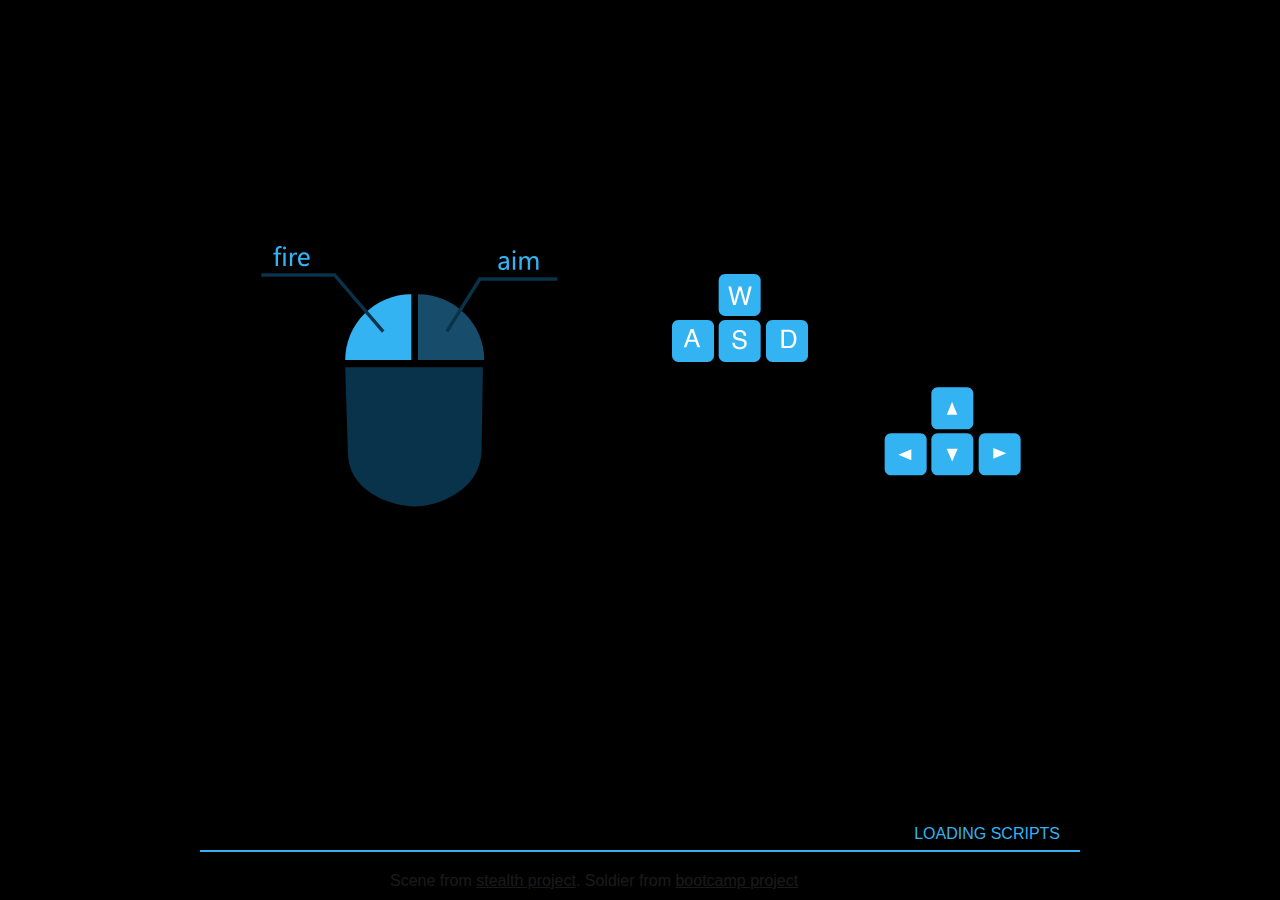
<file: index.html>
<html>
<head>
    <title>WebGL Bootcamp</title>
    <meta charset="utf-8">
    <link rel="stylesheet" href="css/main.css" />
    <script type="application/javascript" src="lib/require.js"></script>
</head>
<body style="margin:0px">
    <canvas id="main"></canvas>
    <div id="draw-info"></div>
    <div id="powered-by">
        <h2>QTEK</h2>
        <p>Powered by</p>
    </div>
    <div id="about">
        Scene from <a href="https://unity3d.com/learn/tutorials/projects/stealth" target="_blank"> stealth project</a>. Soldier from <a href="http://u3d.as/content/unity-technologies/bootcamp/28W" target="_blank">bootcamp project</a>
    </div>
    
    <div id="loading">
        <div id="loading-desc">
            LOADING SCRIPTS
        </div>
        <div id="progress">
            <div id="progress-percent"></div>
        </div>
    </div>

    <div id="loading-mask" class="mask">
        <img src="imgs/tip.svg" alt="" width="100%" height="100%">        
    </div>
    
    <script type="application/javascript">
        requirejs.config({
            'paths' : {
                'qtek' : "lib/qtek",
                'qtek-physics' : "lib/qtek-physics",
                "text" : "lib/text",
                'knockout' : 'lib/knockout'
            }
        });
        require([
            "js/app",
            'js/worlds/menu'
        ], function(app3D, bootcamp){
            app3D.init();
            app3D.loadWorld(bootcamp);
        });
    </script>
    </script>
</body>
</html>
</file>
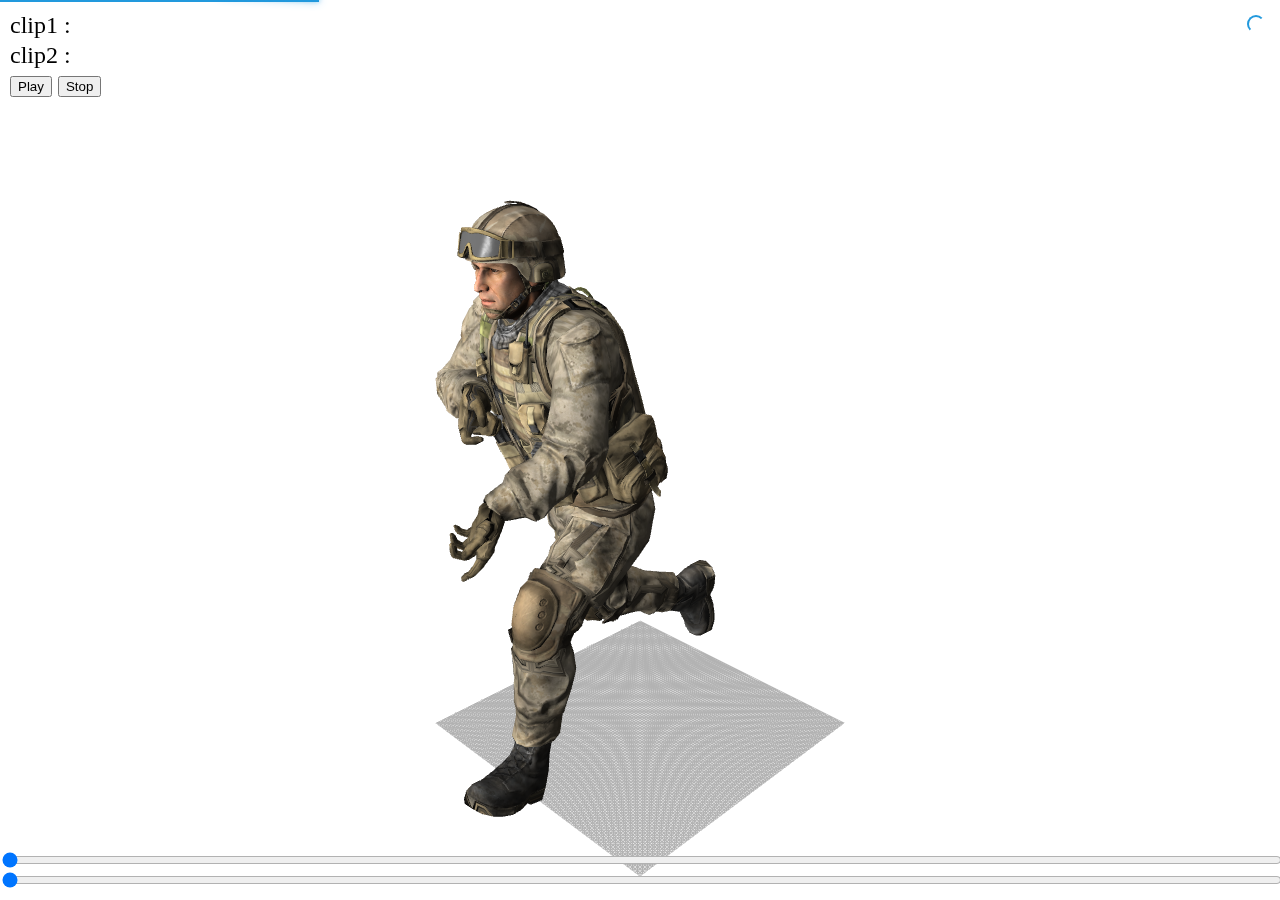
<file: blending.html>
<html>
<head>
    <title>BVH</title>
    <meta charset="utf-8">
    <link rel="stylesheet" href="css/pace.css" />
    <script type="application/javascript" src="lib/pace.js"></script>
    <script type="application/javascript" src="lib/qtek.js"></script>
    <style>
        #timeline {
            left: 0px;
            bottom: 10px;
            right: 0px;
            position:absolute;
        }
        #timeline input[type=range] {
            width : 100%;
        }
        #time {
            left : 10px;
            top : 10px;

            font-size:24px;
            position:absolute;
        }
        #time input {
            font-size: 24px;
            border: none;
        }
    </style>
</head>
<body style="margin:0px">
    <canvas id="Main"></canvas>
    <div id="time">
        clip1 : <input id="offset-1" type="number" /> <br />
        clip2 : <input id="offset-2" type="number" /> <br />

        <button id="play"> Play </button>
        <button id="stop"> Stop </button>
    </div>
    <div id="timeline">
        <input type="range" id="offset-slider-1" name="range" step = '1' />
        <input type="range" id="offset-slider-2" name="range" step = '1' />
    </div>
    <script type="text/javascript">
        var renderer = new qtek.Renderer({
            canvas : document.getElementById("Main"),
            devicePixelRatio : 1.0
        });
        renderer.resize(window.innerWidth, window.innerHeight);
        var animation = new qtek.animation.Animation();
        animation.start();
        var cubeMap = new qtek.texture.TextureCube({
            width : 512,
            height : 512,
            type : qtek.Texture.FLOAT
        });

        var scene;
        var soldierLoader = new qtek.loader.GLTF();
        var anim1Loader = new qtek.loader.GLTF();
        var anim2Loader = new qtek.loader.GLTF();
        soldierLoader.load("assets/soldier.json");
        anim1Loader.load("assets/animations/idle.json");
        anim2Loader.load("assets/animations/run/run.json");

        var task = new qtek.async.TaskGroup();
        task.all([soldierLoader, anim1Loader, anim2Loader])
        task.success(function(res) {
            var res0 = res[0]
            var clip1 = res[1].clip
            var clip2 = res[2].clip
            scene = res0.scene;
            for (var name in res0.materials) {
                var material = res0.materials[name];
                material.shader.define('fragment', 'DIFFUSEMAP_ALPHA_GLOSS');
                material.set('glossiness', 0.8);
            }

            initScene();

            var offsetSlider1 = document.getElementById('offset-slider-1');
            var offsetSlider2 = document.getElementById('offset-slider-2');
            offsetSlider1.max = clip1.life;
            offsetSlider2.max = clip2.life;
            offsetSlider1.min = offsetSlider2.min = 0;
            offsetSlider1.value = offsetSlider2.value = 0;

            clip1.setTime(0);
            clip2.setTime(0);

            var blendClip = new qtek.animation.Blend1DClip()
            var in1 = blendClip.addInput(0, clip1);
            var in2 = blendClip.addInput(1, clip2)
            blendClip.output = new qtek.animation.SkinningClip();
            for (var i = 0; i < clip1.jointClips.length; i++) {
                blendClip.output.addJointClip(new qtek.animation.SamplerClip({
                    name : clip1.jointClips[i].name
                }));
            }
            blendClip.position = 1;
            blendClip.setLoop(true);

            var skinnedMeshes = [];
            scene.traverse(function(mesh) {
                if (mesh.skeleton) {
                    skinnedMeshes.push(mesh);
                    mesh.skeleton.addClip(blendClip.output)
                }
            });

            offsetSlider1.addEventListener('change', function() {
                document.getElementById('offset-1').value = this.value;
                offset = parseInt(this.value);
                in1.offset = offset;
            });
            offsetSlider2.addEventListener('change', function() {
                document.getElementById('offset-2').value = this.value;
                offset = parseInt(this.value);
                in2.offset = offset;
            });

            document.getElementById('offset-1').addEventListener('change', function() {
                offset = parseInt(this.value);
                in1.offset = offset;
            })
            document.getElementById('offset-2').addEventListener('change', function() {
                offset = parseInt(this.value);
                in2.offset = offset;
            })

            animation.addClip(blendClip);
            document.getElementById('play').onclick = function() {
                animation.removeClipsAll();
                animation.addClip(blendClip);
            }
            document.getElementById('stop').onclick = function() {
                animation.removeClipsAll();
            }
        });

        function initScene() {
            var camera = new qtek.camera.Perspective({
                aspect : renderer.canvas.width/renderer.canvas.height,
                far : 50000
            });
            camera.position.set(200, 200, 200);
            camera.lookAt(new qtek.math.Vector3(0, 100, 0));
            camera.aspect = renderer.canvas.width / renderer.canvas.height;

            var control = new qtek.plugin.OrbitControl({
                target : camera,
                domElement : renderer.canvas
            });

            var plane = new qtek.Mesh({
                geometry : new qtek.geometry.Plane({
                    widthSegments : 100,
                    heightSegments : 100
                }),
                material : new qtek.Material({
                    shader : qtek.shader.library.get('buildin.wireframe'),
                    transparent : true
                }),
                culling : false
            });
            plane.material.set('color', [0.7, 0.7, 0.7]);
            plane.geometry.generateBarycentric();
            plane.rotation.rotateX(-Math.PI / 2);
            plane.scale.set(50, 50, 1);
            scene.add(plane);

            var light = new qtek.light.Directional({
                intensity : 1.0
            });
            light.lookAt(new qtek.math.Vector3(0, 0, 0));

            scene.add(light);
            scene.add(new qtek.light.Ambient({
                intensity : 0.8
            }));

            var meshNumber = 0;
            var materials = {};
            var vertexNumber = 0;
            var shaders = {};

            var skinnedMeshes = [];
            var skeletons = [];
            scene.traverse(function(node) {
                if (node.skeleton) {
                    skinnedMeshes.push(node);
                    skeletons.push(node.skeleton);
                    node.frustumCulling = false;
                }
            });

            animation.on('frame', function(dtime) {
                control.update();

                skinnedMeshes.forEach(function(mesh) {
                    if (mesh.skeleton.getClipNumber() > 0) {
                        mesh.skeleton.setPose(0);
                    }
                });

                renderer.render(scene, camera);
            });
        };
    </script>
</body>
</html>
</file>
<file: css/main.css>
@font-face{
    font-family: 'Vermin Vibes';
    src: url("./vermin_vibes.otf");
}
/*
 * http://www.fontspace.com/category/war
 */
@font-face{
    font-family: 'Scorched Earth';
    src: url("./kc.otf");
}

body {
    background: black;
    font-family: 'Helvetica', 'Arial';
}

a {
    font-family: 'Helvetica', 'Arial';
}

ul li{
    list-style: none;
}

#draw-info {
    margin:10px;
    left:0px;
    top:10px;
    position:absolute;

    color:white;
    text-shadow:0px 0px 3px black;

    font-family: "Arial";
}

#main {
    position: absolute;
    left : 0px;
    right: 0px;
    top: 0px;
    bottom: 0px;
}

.menu {
    position: absolute;
    left: 200px;
    top: 150px;

    -webkit-transform : perspective(600px) rotateY(30deg);
    -moz-transform : perspective(600px) rotateY(30deg);
    transform : perspective(600px) rotateY(30deg);

    z-index: 200
}

.menu li {
    font-family: 'Scorched Earth';

    list-style: none;
    font-size: 40px;
    color: #FAFAFA;
    line-height: 50px;
    margin: 30px;
    padding: 10px 20px 0px 20px;
    cursor: pointer;
}
.menu li h5 {
    margin: 0px;
}
.menu li.active  {
    background-color:#004263;
    color:#ffffff;

    font-size: 60px;
    line-height: 60px;
}

#powered-by {
    position: absolute;
    right: 20px;
    bottom: 20px;

    z-index: 10;

    cursor: pointer;
}

#powered-by h2 {
    font-family: "Vermin Vibes";
    font-size: 38px;
    margin:0px;
}

#powered-by p {
    font-family: 'Helvetica', 'Arial';
    margin:5px 0px;
}

#about {
    position: absolute;
    left: 50%;
    width: 500px;
    margin-left: -250px;
    bottom: 10px;

    color: white;
}

#about a {
    color: white;
}

#loading-mask {
    background-color: rgba(0, 0, 0, 0.9);
    z-index: 900;
}

.mask {
    position: absolute;
    
    left : 0px;
    right: 0px;
    top: 0px;
    bottom: 0px;

    background-color: rgba(0, 0, 0, 0.7);

    z-index: 100;
}

#loading {
    position: absolute;
    bottom: 50px;
    left: 200px;
    right: 200px;
    /*display: none;*/

    z-index: 1000
}

#loading-desc {
    position: absolute;
    right: 20px;
    color: #34B3F2;
    top: -25px;
}

#progress {
    position: absolute;
    left: 0px;
    right: 0px;
    height: 2px;
    background-color: #34B3F2;
}

#progress-percent {
    margin-top: -1px;
    height: 5px;
    background-color: #1F688F;
    box-shadow: 0px 0px 10px #3F7A97;
    border-radius: 3px;
    width: 0%;
}
</file>
<file: css/pace.css>
.pace {
  -webkit-pointer-events: none;
  pointer-events: none;
  -webkit-user-select: none;
  -moz-user-select: none;
  user-select: none;
}

.pace-inactive {
  display: none;
}

.pace .pace-progress {
  background: #29d;
  position: fixed;
  z-index: 2000;
  top: 0;
  left: 0;
  height: 2px;

  -webkit-transition: width 1s;
  -moz-transition: width 1s;
  -o-transition: width 1s;
  transition: width 1s;
}

.pace .pace-progress-inner {
  display: block;
  position: absolute;
  right: 0px;
  width: 100px;
  height: 100%;
  box-shadow: 0 0 10px #29d, 0 0 5px #29d;
  opacity: 1.0;
  -webkit-transform: rotate(3deg) translate(0px, -4px);
  -moz-transform: rotate(3deg) translate(0px, -4px);
  -ms-transform: rotate(3deg) translate(0px, -4px);
  -o-transform: rotate(3deg) translate(0px, -4px);
  transform: rotate(3deg) translate(0px, -4px);
}

.pace .pace-activity {
  display: block;
  position: fixed;
  z-index: 2000;
  top: 15px;
  right: 15px;
  width: 14px;
  height: 14px;
  border: solid 2px transparent;
  border-top-color: #29d;
  border-left-color: #29d;
  border-radius: 10px;
  -webkit-animation: pace-spinner 400ms linear infinite;
  -moz-animation: pace-spinner 400ms linear infinite;
  -ms-animation: pace-spinner 400ms linear infinite;
  -o-animation: pace-spinner 400ms linear infinite;
  animation: pace-spinner 400ms linear infinite;
}

@-webkit-keyframes pace-spinner {
  0% { -webkit-transform: rotate(0deg); transform: rotate(0deg); }
  100% { -webkit-transform: rotate(360deg); transform: rotate(360deg); }
}
@-moz-keyframes pace-spinner {
  0% { -moz-transform: rotate(0deg); transform: rotate(0deg); }
  100% { -moz-transform: rotate(360deg); transform: rotate(360deg); }
}
@-o-keyframes pace-spinner {
  0% { -o-transform: rotate(0deg); transform: rotate(0deg); }
  100% { -o-transform: rotate(360deg); transform: rotate(360deg); }
}
@-ms-keyframes pace-spinner {
  0% { -ms-transform: rotate(0deg); transform: rotate(0deg); }
  100% { -ms-transform: rotate(360deg); transform: rotate(360deg); }
}
@keyframes pace-spinner {
  0% { transform: rotate(0deg); transform: rotate(0deg); }
  100% { transform: rotate(360deg); transform: rotate(360deg); }
}
</file>
